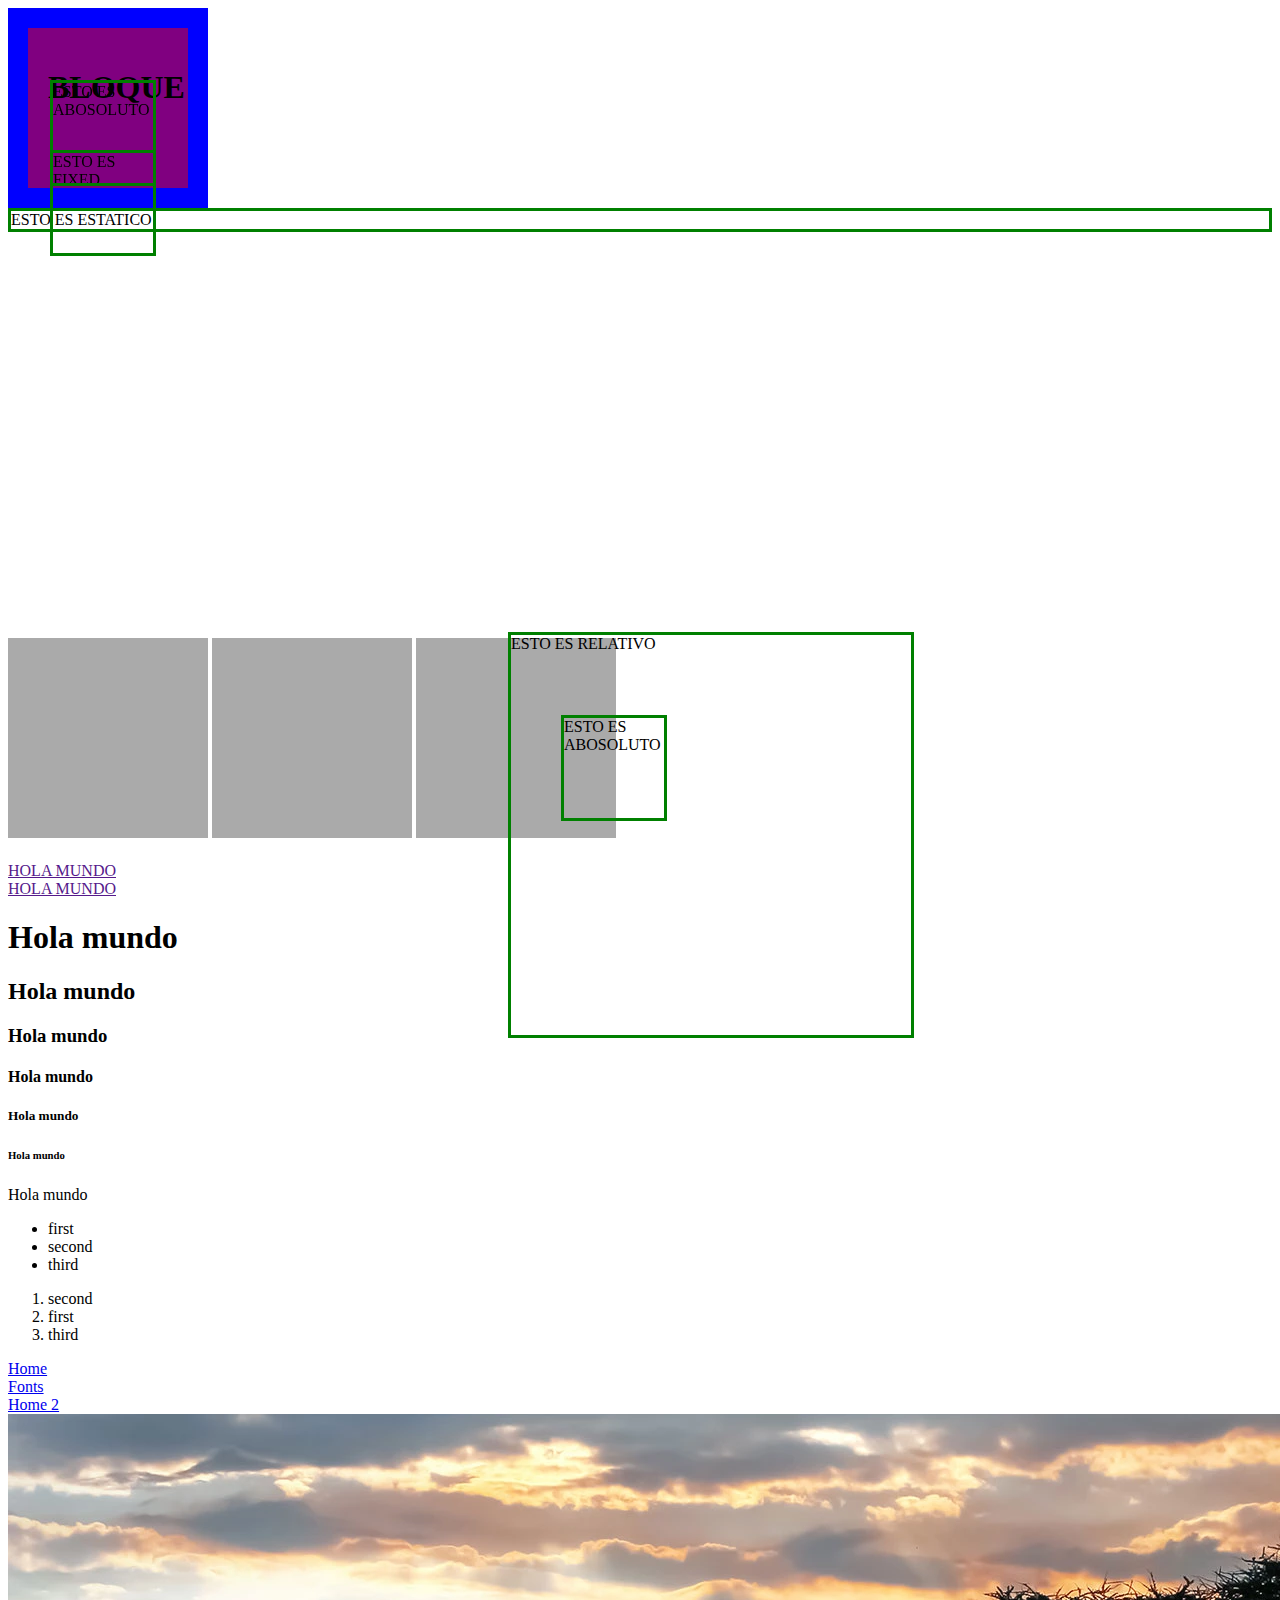
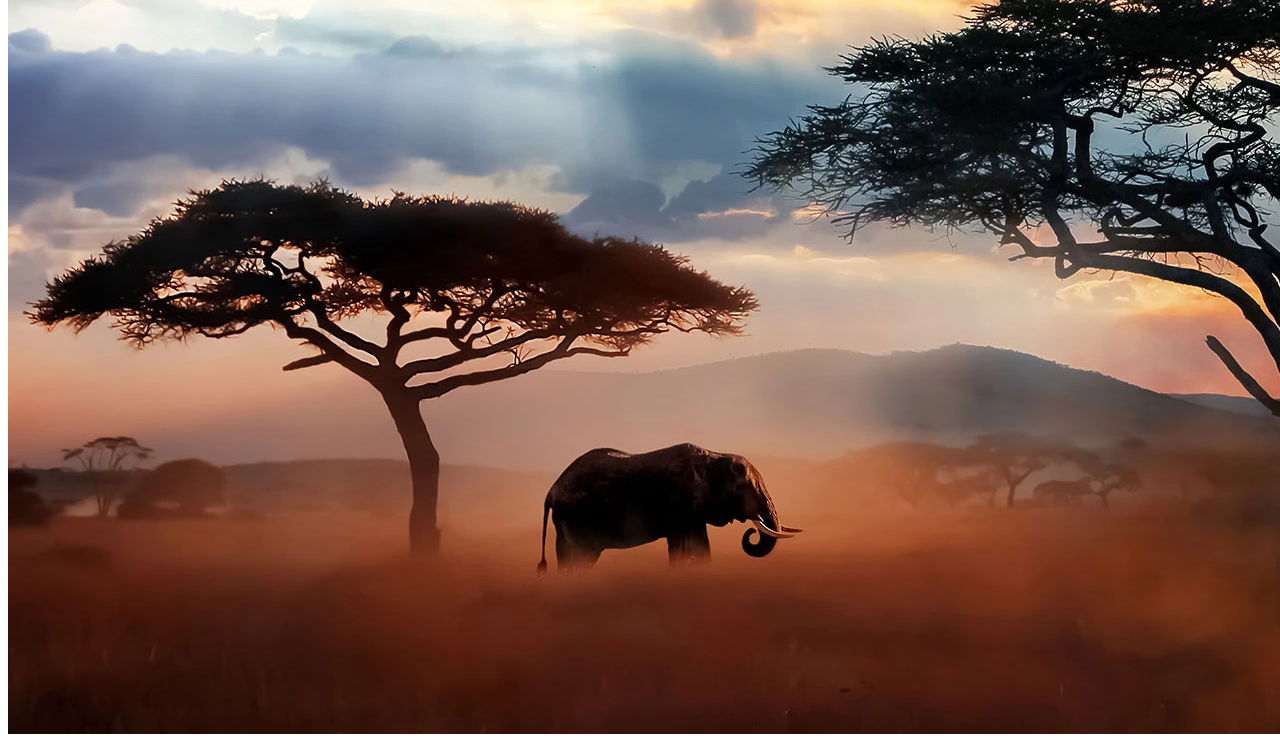
<file: src/main/resources/static/index.html>
<!DOCTYPE html>
<html>

    <!-- head = contiene información se de metada o general de la página web
    El usuario no es capaz de ver lo que se guarda en el head
    Renderizar = es lo que se muestra en la página en si -->
    <head>
        <title>Tienda</title>
        <link rel="stylesheet" href="css/index.css"/>
    </head>

    <!-- SEO (Search Engine Optimization) -->

    <!-- En body va todo lo que va en la pagina en si -->
    <body>

        <!-- Aprendimos Box Model: (content, padding, margin, border) -->
        <div class='block'>
            <h1>BLOQUE</h1>
        </div>
        <!-- Aqui cierra Box-Model -->

        
        <!-- Aprendimos Posicionamiento de etiquetas: (iniciative, static, fixed, absolute) -->
        <div class='static'>ESTO ES ESTATICO</div>

        <div class='relative'>
            ESTO ES RELATIVO
            <div class='absolute'>ESTO ES ABOSOLUTO</div>
        </div>

        <div class='fixed'>ESTO ES FIXED</div>

        <div class='absolute'>ESTO ES ABOSOLUTO</div>
        <!-- Aqui cierra Posicionamiento -->

        
        <!-- Aprendimos sobre Display -->
        <div class="cuadrado"></div>
        <div class="cuadrado"></div>
        <div class="cuadrado"></div>
        <a href="">HOLA MUNDO</a>
        <a href="">HOLA MUNDO</a>
        <!-- Aqui cierra Display -->
        
        
<!--------------------------------------------------------------------------------------------------->

        <!-- Etique div = agrupa = division -->
        <div>
            <!-- Etiquetas h = Heading -->
            <!-- Por html solo debe haber un h1, pero varios h2 etc -->
            <h1>Hola mundo</h1>
            <h2>Hola mundo</h2>
            <h3>Hola mundo</h3>
            <h4>Hola mundo</h4>
            <h5>Hola mundo</h5>
            <h6>Hola mundo</h6>
        </div>

        <!-- Es parecido al div, pero se usa con diferentes metas
        El section es para grupo o infoemcion que tiene sentido en la pagina que se presenta
        El article es lo contrario-->
        <section>
            <!-- Etiqueta p = parrafo -->
            <p>Hola mundo</p>

            <!-- unordered list -->
            <!-- simplmente señala información -->
            <ul>
                <li>first</li>
                <li>second</li>
                <li>third</li>
            </ul>
        </section>

        <!-- order list -->
        <!-- Enumera información -->
        <ol>
            <li>second</li>
            <li>first</li>
            <li>third</li>
        </ol>

        <!-- Etiqueta a = Hyperlink
        Nos redirige
        href = hace referencia al archivo que se quiere redirigir -->
        <a href="home.html">Home</a> <!-- Enlace de tipo relativo -->
        <a href="https://fonts.google.com/knowledge">Fonts</a>
        <a href="home2.html">Home 2</a>

        <!-- Etiqueta img = para imagenes
        Siempre revisar si el navegador soporta el formato de imagen que se quiere usar
        src = fuente / alt = texto alternativo -->
        <img src="images/Ejemplo_1.webp" alt="Este es mi ejemplo"/>

    </body>

</html>
</file>
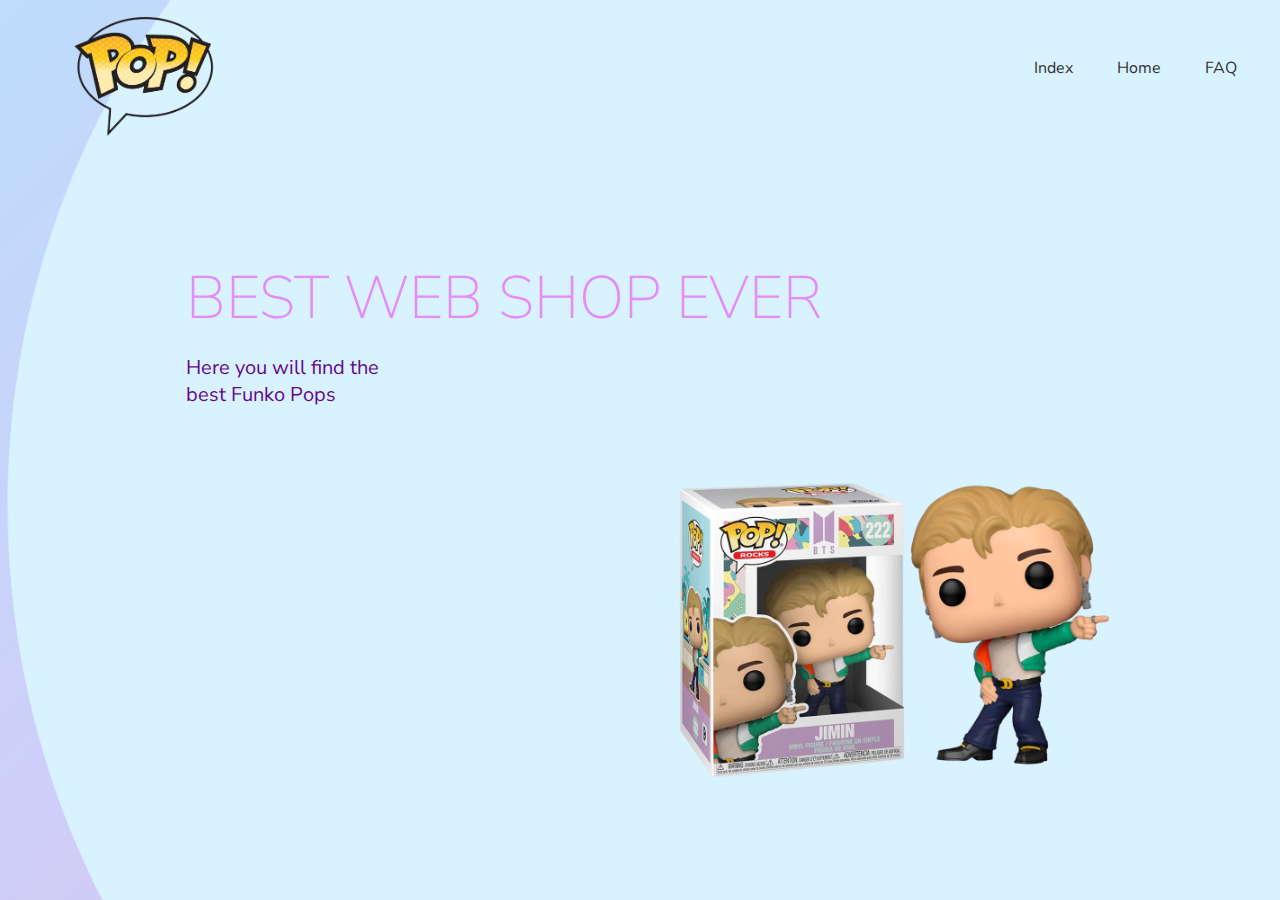
<file: src/main/resources/static/home2.html>
<!DOCTYPE html>

<html>
    <head>
        <title>Home 2</title>
        <link rel="stylesheet" href="css/home2.css"/>
    </head>

    <body>
        <!-- Este DIV tiene todo el CONTENIDO -->
        <div class="container">

            <!-- Este DIV tiene nuestro NAVBAR -->
            <div class="navbar">
                <img class="logo" src="images/PopLogo.png" alt="Este es mi logo"/>

                <!-- NAVIGATION -->
                <nav>
                    <ul>
                        <li> <a href="index.html">Index</a> </li>
                        <li> <a href="home.html">Home</a> </li>
                        <li> <a href="">FAQ</a> </li>
                    </ul>
                </nav>
            </div>

            <!-- Este es nuesto CONTENIDO -->
            <div class="content">
                <div>
                    <h1>BEST WEB SHOP EVER</h1>
                    <p>Here you will find the <br>best Funko Pops</p> <!-- Etiqueta <br> = \n -->
                </div>

                <img class="fondo" src="images/Funko.png" alt="Mi imagen de contenido"/>
            </div>
        </div>
    </body>
</html>
</file>
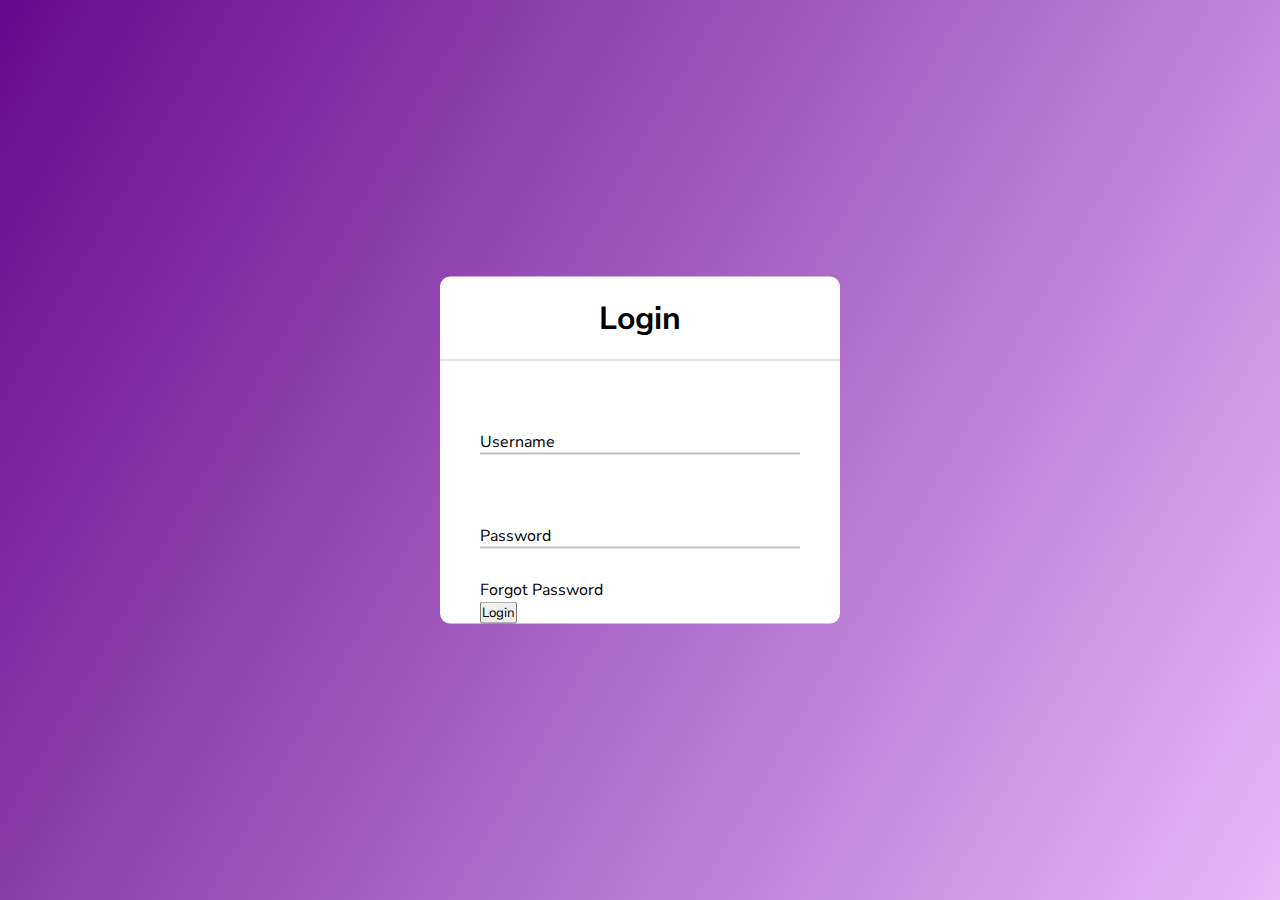
<file: src/main/resources/static/login.html>
<!DOCTYPE html>

<html>
    <head>
        <title>Login</title>
        <link rel="stylesheet" href="css/login.css"/>
    </head>
    
    <body>
        <div class="center">
            <h1>Login</h1>
            <form method="post"> <!-- Formulario -->
                
                <div class="txt_field">
                    <input type="text" required> <!-- Etiqueta para que pedir datos -->
                    <label>Username</label> <!-- Interactua o informa al usuario  -->
                </div>
                
                <div class="txt_field">
                    <input type="password" required>
                    <label>Password</label>
                </div>
                
                <div class="pass">Forgot Password</div>
                <input type="submit" value="Login">
            </form>
        </div>
    </body>
    
</html>
</file>
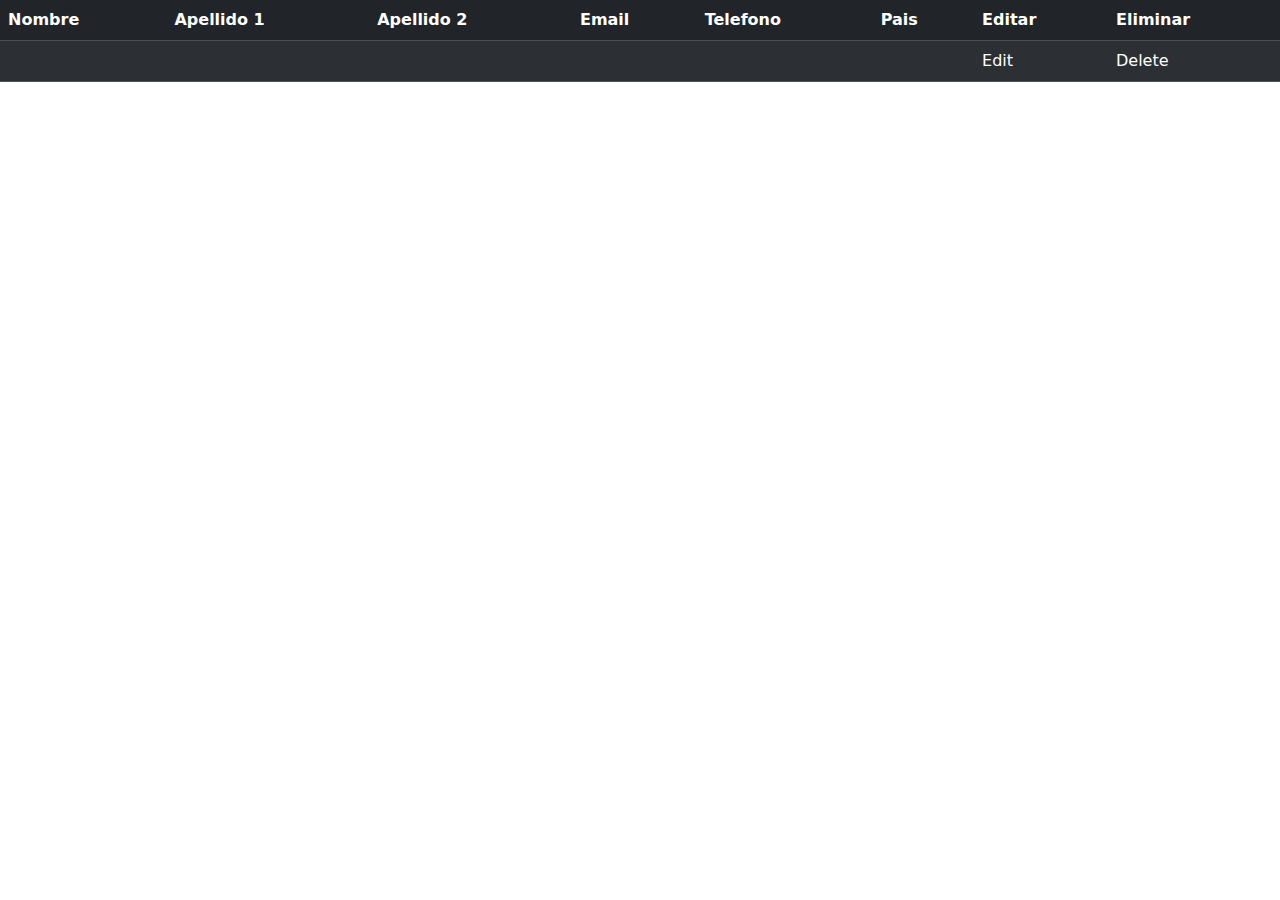
<file: src/main/resources/templates/buscar.html>
<!DOCTYPE html>

<html xmlns:th="http://www.thymeleaf.org">
    <head>
        <title>Busqueda</title>
        <meta charset="UTF-8">
        <meta name="viewport" content="width=device-width, initial-scale=1.0">
        <link href="https://cdn.jsdelivr.net/npm/bootstrap@5.0.0/dist/css/bootstrap.min.css" rel="stylesheet">
        <script src="https://cdn.jsdelivr.net/npm/bootstrap@5.0.1/dist/js/bootstrap.min.js" integrity="sha384-Atwg2Pkwv9vp0ygtn1JAojH0nYbwNJLPhwyoVbhoPwBhjQPR5VtM2+xf0Uwh9KtT" crossorigin="anonymous"></script>
    </head>

    <body>
        <table class="table table-dark table-striped">
            <thead class="thead-dark">
                <tr>
                    <!-- table row -->                    
                    <th scope="col">Nombre</th>
                    <!-- table heading -->                    
                    <th scope="col">Apellido 1 </th>
                    <th scope="col">Apellido 2 </th>
                    <th scope="col">Email </th>
                    <th scope="col">Telefono </th>
                    <th scope="col">Pais</th>
                    <th scope="col">Editar </th>
                    <th scope="col">Eliminar </th>
                </tr>
            </thead>
            <tbody>
            <th:block th:each="user : ${personas}">
                <tr>
                    <td th:text="${user.getNombre}"></td>
                    <td th:text="${user.getApellido1}"></td>
                    <td th:text="${user.getApellido2}"></td>
                    <td th:text="${user.getEmail}"></td>
                    <td th:text="${user.getTelefono}"></td>
                    <td th:text="${user.getPais.getPais}"></td>
                    <td><a th:href="@{/editPersona/{id}(id=${user.getId})}">Edit</a></td>
                    <td><a th:href="@{/delete/{id}(id=${user.getId})}">Delete</a></td>
                </tr>
            </th:block>
        </tbody>
    </table>
</body>
</html>
</file>
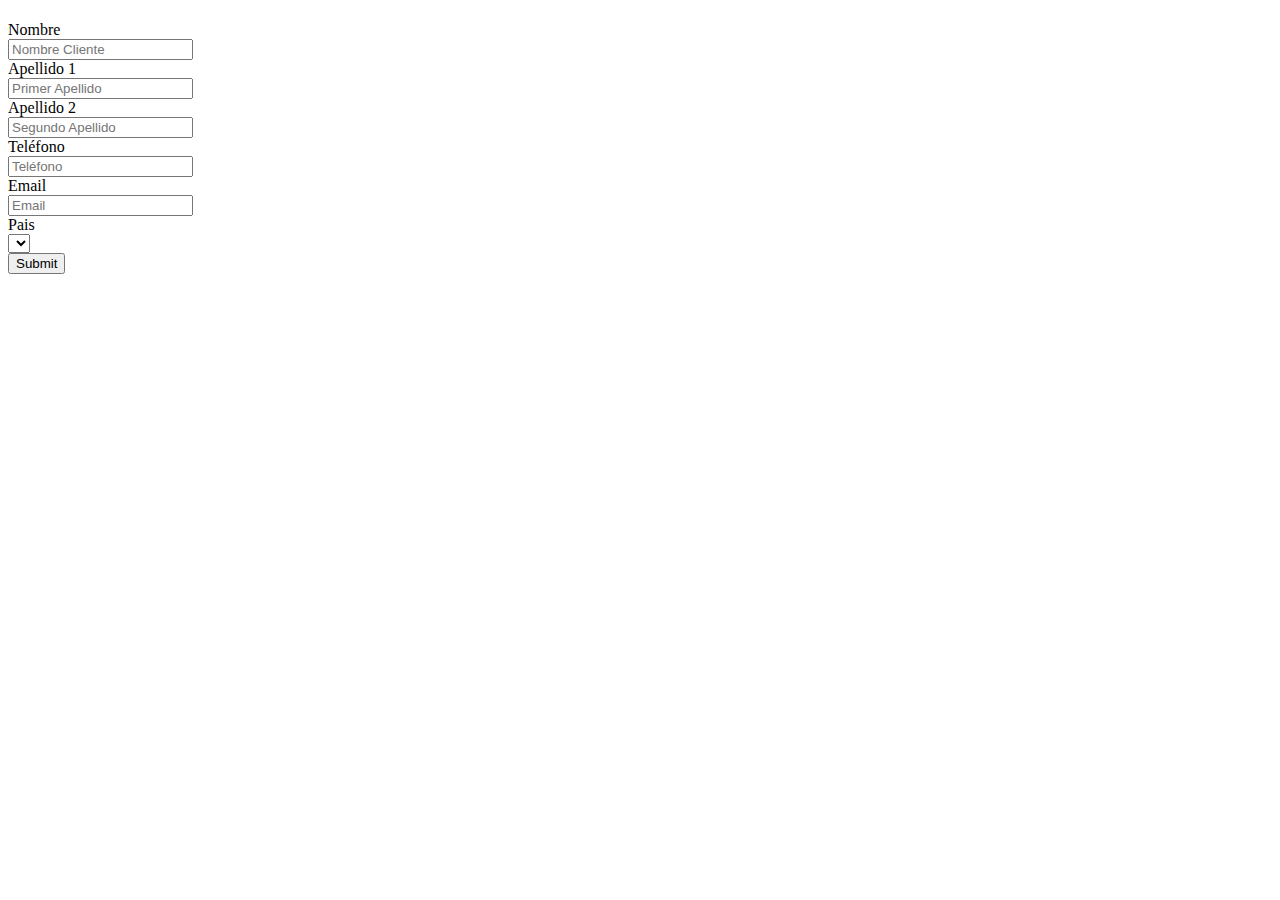
<file: src/main/resources/templates/crear.html>
<!DOCTYPE html>

<html xmlns:th="http://www.thymeleaf.org">
    
    <!-- th:replace: llama al codigo del fragment segun su parametro -->
    <head th:replace="plantilla/template::head"></head>

    <body>
        <h1 th:text="#{cliente.titulo}"></h1>

        <!-- Se reutiliza el navbar definido en .platilla/template.html -->
        <header th:replace="plantilla/template::header"></header>

        <div class="container">
            <div class="card-header bg-black text-white"> </div>
            <div class="card-body">

                <!-- Esto es un formulario -->
                <div class="container">
                    <form th:object="${persona}"
                          th:action="@{/save}"
                          method="POST"
                          >

                        <!-- Para que si reconozca el ID -->
                        <input type="hidden" th:field="*{id}">

                        <div class="form-group mb-3 row"> 
                            <label class="col-md-2 col-form-label" for="nombre">Nombre</label>
                            <div class="col-sm-10"> 
                                <input type="text" class="form-control form-control-sm col-md-6" 
                                       th:field="*{nombre}" placeholder="Nombre Cliente" 
                                       id="nombres" aria-describedby="emailHelp"> 
                            </div>
                        </div>

                        <div class="form-group mb-3 row"> 
                            <label class="col-md-2 col-form-label" for="apellido1">Apellido 1</label>
                            <div class="col-sm-10"> 
                                <input type="text" class="form-control form-control-sm col-md-6" 
                                       th:field="*{apellido1}" placeholder="Primer Apellido" 
                                       id="apellido1" aria-describedby="emailHelp"> 
                            </div>
                        </div>

                        <div class="form-group mb-3 row"> 
                            <label class="col-md-2 col-form-label" for="apellido2">Apellido 2</label>
                            <div class="col-sm-10"> 
                                <input type="text" class="form-control form-control-sm col-md-6" 
                                       th:field="*{apellido2}" placeholder="Segundo Apellido" 
                                       id="apellido2" aria-describedby="emailHelp"> 
                            </div>
                        </div>

                        <div class="form-group mb-3 row"> 
                            <label class="col-md-2 col-form-label" for="telefono">Teléfono</label>
                            <div class="col-sm-10"> 
                                <input type="text" class="form-control form-control-sm col-md-6" 
                                       th:field="*{telefono}" placeholder="Teléfono" 
                                       id="telefono" aria-describedby="emailHelp"> 
                            </div>
                        </div>

                        <div class="form-group mb-3 row"> 
                            <label class="col-md-2 col-form-label" for="email">Email</label>
                            <div class="col-sm-10"> 
                                <input type="text" class="form-control form-control-sm col-md-6" 
                                       th:field="*{email}" placeholder="Email" 
                                       id="email" aria-describedby="emailHelp"> 
                            </div>
                        </div>

                        <div class="form-group mb-3 row"> 
                            <label class="col-md-2 col-form-label" for="paises">Pais</label>
                            <div class="col-sm-10"> 
                                <select th:field="*{pais}" 
                                        class="form-control form-control-sm col-md-6"
                                        id="pais" aria-describedby="emailHelp">
                                    <option th:each="x:${paises}"
                                            th:value="${x.id}"
                                            th:text="${x.pais}">         
                                </select>
                            </div>
                        </div>

                        <button type="sutmit" class="btn btn-primary" value="Guardar">Submit</button>

                    </form>
                </div>
            </div>
        </div>

        <!-- Se reutiliza el footer definido en .platilla/template.html -->
        <footer th:replace="plantilla/template::footer"></footer>

    </body>
</html>
</file>
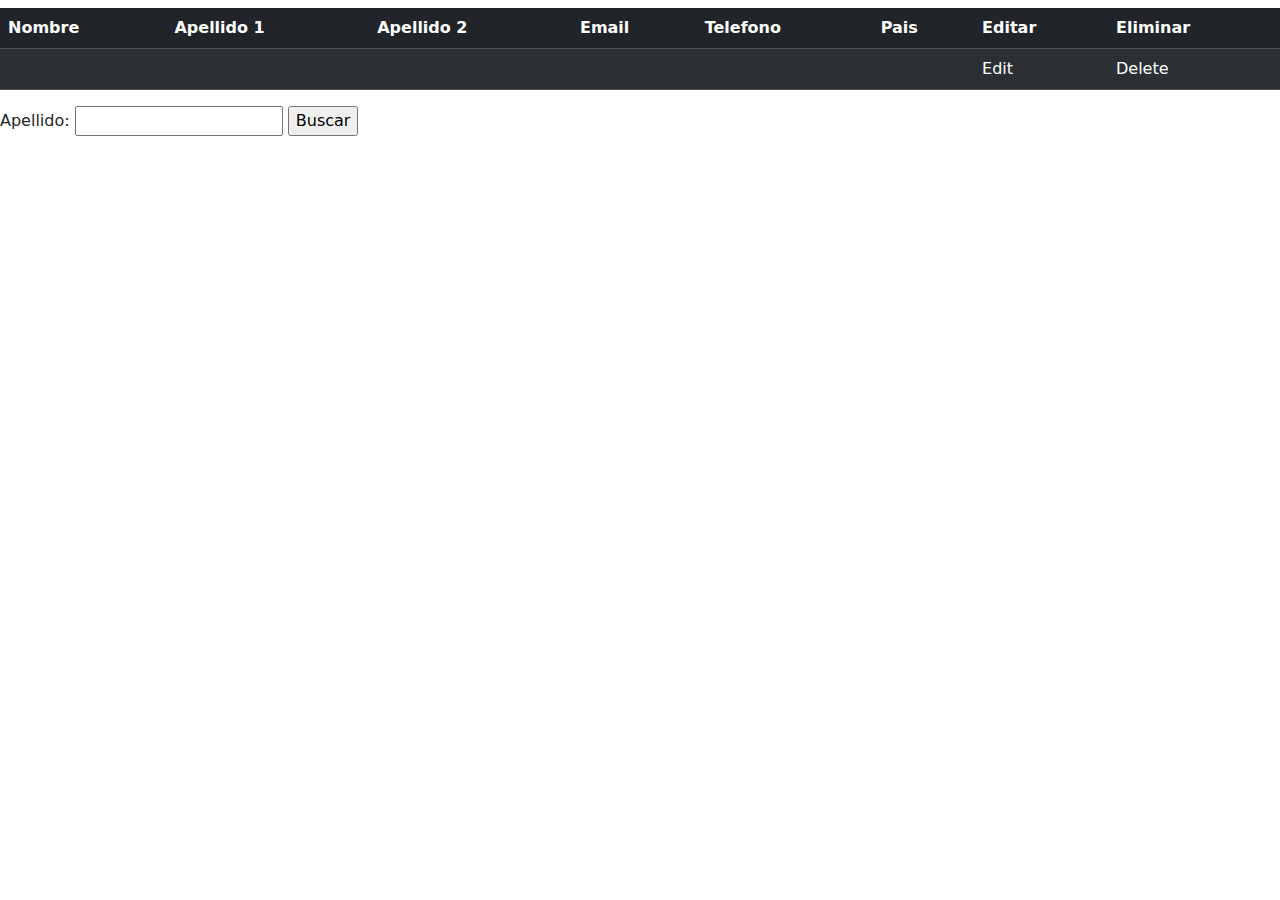
<file: src/main/resources/templates/personas.html>
<!DOCTYPE html>

<html xmlns:th="http://www.thymeleaf.org">
    <head>
        <title>Mi Tienda</title>
        <meta charset="UTF-8">
        <meta name="viewport" content="width=device-width, initial-scale=1.0">
        <link href="https://cdn.jsdelivr.net/npm/bootstrap@5.0.0/dist/css/bootstrap.min.css" rel="stylesheet">
        <script src="https://cdn.jsdelivr.net/npm/bootstrap@5.0.1/dist/js/bootstrap.min.js" integrity="sha384-Atwg2Pkwv9vp0ygtn1JAojH0nYbwNJLPhwyoVbhoPwBhjQPR5VtM2+xf0Uwh9KtT" crossorigin="anonymous"></script>
    </head>
    <body>


        <!-- <h1 th:text="${titulo}"></h1> -->
        <h1 th:text="#{cliente.titulo}"></h1>
        <table class="table table-dark table-striped">

            <thead class="thead-dark">
                <tr> <!-- table row -->
                    <th scope="col">Nombre</th> <!-- table heading -->
                    <th scope="col">Apellido 1 </th>
                    <th scope="col">Apellido 2 </th>
                    <th scope="col">Email </th>
                    <th scope="col">Telefono </th>
                    <th scope="col">Pais</th>
                    <th scope="col">Editar </th>
                    <th scope="col">Eliminar </th>
                </tr>
            </thead>

            <tbody> <!-- Para escribir en la tabla -->
            <th:block th:each="user : ${personas}">
                <tr>
                    <td th:text="${user.getNombre}"> </td>
                    <td th:text="${user.getApellido1}"> </td>
                    <td th:text="${user.getApellido2}"> </td>
                    <td th:text="${user.getEmail}"> </td>
                    <td th:text="${user.getTelefono}"> </td>
                    <td th:text="${user.getPais.getPais}"> </td>
                    <td> 
                        <a th:href="@{/editPersona/{id}(id=${user.getId})}">Edit</a> 
                    </td>
                    <td> 
                        <a th:href="@{/delete/{id}(id=${user.getId})}">Delete</a> 
                    </td>
                </tr>
            </th:block>
        </tbody>
    </table>

    <form action="/buscar" method="get">
        <label for="apellido1">Apellido:</label>
        <input type="text" id="apellido1" name="apellido1">
        <input type="submit" value="Buscar">
    </form>
</body>
</html>
</file>
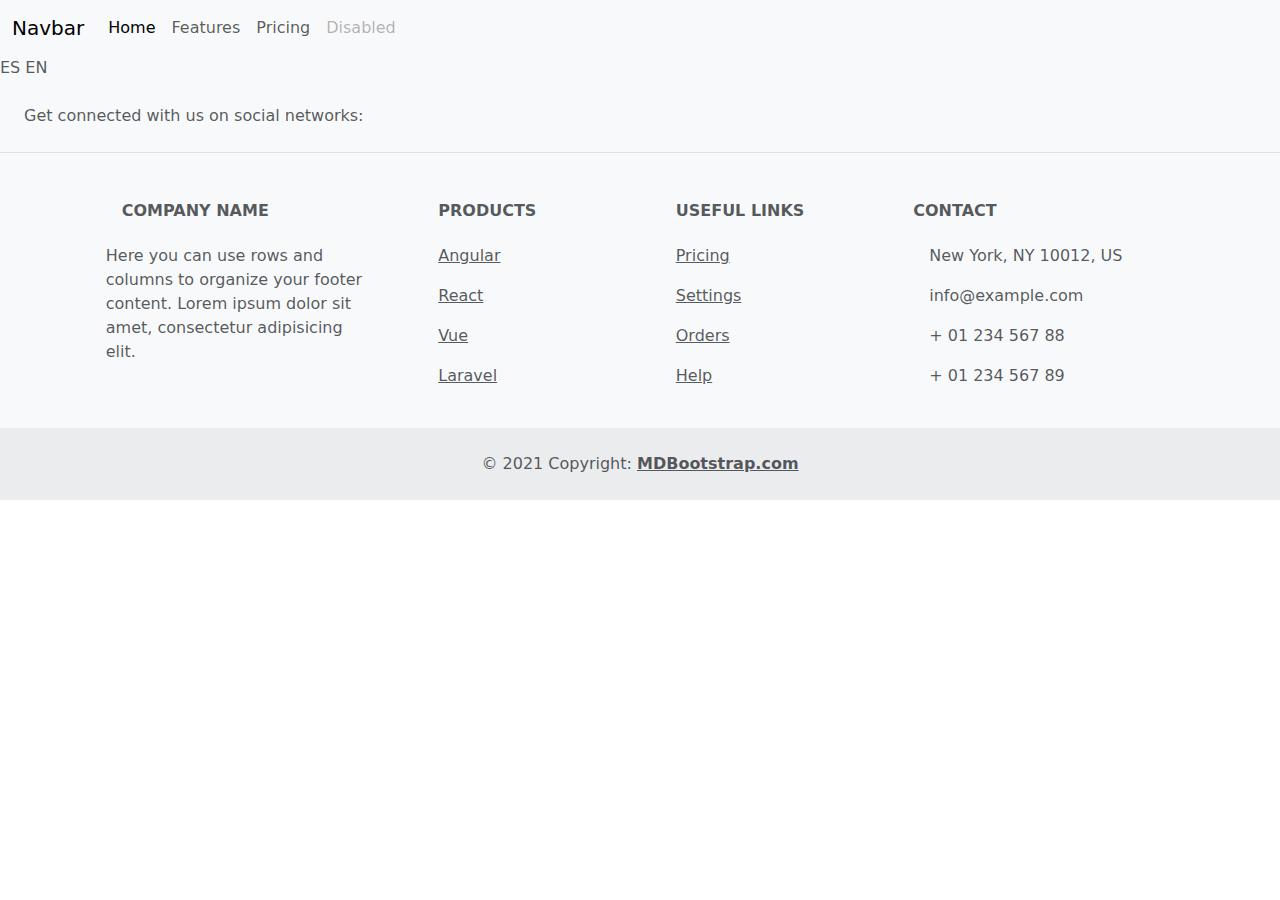
<file: src/main/resources/templates/plantilla/template.html>
<!DOCTYPE html>

<html xmlns:th="http://www.thymeleaf.org">
    <head th:fragment="head"> <!-- Todo el fragmento de codigo se va a llamar head -->
        <title>Mi Tienda</title>
        <meta charset="UTF-8">
        <meta name="viewport" content="width=device-width, initial-scale=1.0">
        <link href="https://cdn.jsdelivr.net/npm/bootstrap@5.0.0/dist/css/bootstrap.min.css" rel="stylesheet">
        <script src="https://cdn.jsdelivr.net/npm/bootstrap@5.0.1/dist/js/bootstrap.min.js" integrity="sha384-Atwg2Pkwv9vp0ygtn1JAojH0nYbwNJLPhwyoVbhoPwBhjQPR5VtM2+xf0Uwh9KtT" crossorigin="anonymous"></script>
    </head>

    <body>

        <!-- NAV BAR -->
        <header th:fragment="header">
            <nav class="navbar navbar-expand-lg bg-body-tertiary">
                <div class="container-fluid">
                    <a class="navbar-brand" href="#">Navbar</a>
                    <button class="navbar-toggler" type="button" data-bs-toggle="collapse" data-bs-target="#navbarNav" aria-controls="navbarNav" aria-expanded="false" aria-label="Toggle navigation">
                        <span class="navbar-toggler-icon"></span>
                    </button>
                    <div class="collapse navbar-collapse" id="navbarNav">
                        <ul class="navbar-nav">
                            <li class="nav-item">
                                <a class="nav-link active" aria-current="page" href="#">Home</a>
                            </li>
                            <li class="nav-item">
                                <a class="nav-link" href="#">Features</a>
                            </li>
                            <li class="nav-item">
                                <a class="nav-link" href="#">Pricing</a>
                            </li>
                            <li class="nav-item">
                                <a class="nav-link disabled">Disabled</a>
                            </li>
                        </ul>
                    </div>
                </div>
            </nav>
        </header>

        <!-- FOOTER -->
        <footer th:frament="footer" class="text-center text-lg-start bg-light text-muted">
            
            <!-- Primera Manera (No me funciona)
            <a th:href="@{/(lang=es)}">ESPAÑOL</a>
            <a th:href="@{/(lang=en)}">ENGLISH</a>
            -->

            <!-- Segunda manera -->
            <a th:with="urlBuilder=${T(org.springframework.web.servlet.support.ServletUriComponentsBuilder).fromCurrentRequest()}"
               th:href="${urlBuilder.replaceQueryParam('lang','es').toUriString()}">ES</a>
            <a th:with="urlBuilder=${T(org.springframework.web.servlet.support.ServletUriComponentsBuilder).fromCurrentRequest()}"
               th:href="${urlBuilder.replaceQueryParam('lang','en').toUriString()}">EN</a>
            

            <!-- Section: Social media -->
            <section class="d-flex justify-content-center justify-content-lg-between p-4 border-bottom">
                <!-- Left -->
                <div class="me-5 d-none d-lg-block">
                    <span>Get connected with us on social networks:</span>
                </div>
                <!-- Left -->

                <!-- Right -->
                <div>
                    <a href="" class="me-4 text-reset">
                        <i class="fab fa-facebook-f"></i>
                    </a>
                    <a href="" class="me-4 text-reset">
                        <i class="fab fa-twitter"></i>
                    </a>
                    <a href="" class="me-4 text-reset">
                        <i class="fab fa-google"></i>
                    </a>
                    <a href="" class="me-4 text-reset">
                        <i class="fab fa-instagram"></i>
                    </a>
                    <a href="" class="me-4 text-reset">
                        <i class="fab fa-linkedin"></i>
                    </a>
                    <a href="" class="me-4 text-reset">
                        <i class="fab fa-github"></i>
                    </a>
                </div>
                <!-- Right -->
            </section>
            <!-- Section: Social media -->

            <!-- Section: Links  -->
            <section class="">
                <div class="container text-center text-md-start mt-5">
                    <!-- Grid row -->
                    <div class="row mt-3">
                        <!-- Grid column -->
                        <div class="col-md-3 col-lg-4 col-xl-3 mx-auto mb-4">
                            <!-- Content -->
                            <h6 class="text-uppercase fw-bold mb-4">
                                <i class="fas fa-gem me-3"></i>Company name
                            </h6>
                            <p>
                                Here you can use rows and columns to organize your footer content. Lorem ipsum
                                dolor sit amet, consectetur adipisicing elit.
                            </p>
                        </div>
                        <!-- Grid column -->

                        <!-- Grid column -->
                        <div class="col-md-2 col-lg-2 col-xl-2 mx-auto mb-4">
                            <!-- Links -->
                            <h6 class="text-uppercase fw-bold mb-4">
                                Products
                            </h6>
                            <p>
                                <a href="#!" class="text-reset">Angular</a>
                            </p>
                            <p>
                                <a href="#!" class="text-reset">React</a>
                            </p>
                            <p>
                                <a href="#!" class="text-reset">Vue</a>
                            </p>
                            <p>
                                <a href="#!" class="text-reset">Laravel</a>
                            </p>
                        </div>
                        <!-- Grid column -->

                        <!-- Grid column -->
                        <div class="col-md-3 col-lg-2 col-xl-2 mx-auto mb-4">
                            <!-- Links -->
                            <h6 class="text-uppercase fw-bold mb-4">
                                Useful links
                            </h6>
                            <p>
                                <a href="#!" class="text-reset">Pricing</a>
                            </p>
                            <p>
                                <a href="#!" class="text-reset">Settings</a>
                            </p>
                            <p>
                                <a href="#!" class="text-reset">Orders</a>
                            </p>
                            <p>
                                <a href="#!" class="text-reset">Help</a>
                            </p>
                        </div>
                        <!-- Grid column -->

                        <!-- Grid column -->
                        <div class="col-md-4 col-lg-3 col-xl-3 mx-auto mb-md-0 mb-4">
                            <!-- Links -->
                            <h6 class="text-uppercase fw-bold mb-4">Contact</h6>
                            <p><i class="fas fa-home me-3"></i> New York, NY 10012, US</p>
                            <p>
                                <i class="fas fa-envelope me-3"></i>
                                info@example.com
                            </p>
                            <p><i class="fas fa-phone me-3"></i> + 01 234 567 88</p>
                            <p><i class="fas fa-print me-3"></i> + 01 234 567 89</p>
                        </div>
                        <!-- Grid column -->
                    </div>
                    <!-- Grid row -->
                </div>
            </section>
            <!-- Section: Links  -->

            <!-- Copyright -->
            <div class="text-center p-4" style="background-color: rgba(0, 0, 0, 0.05);">
                © 2021 Copyright:
                <a class="text-reset fw-bold" href="https://mdbootstrap.com/">MDBootstrap.com</a>
            </div>
            <!-- Copyright -->
        </footer>
        <!-- Footer -->

    </body>
</html>
</file>
<file: src/main/resources/static/css/index.css>
/* 
box-sixing: content-box border-box
*/

.block{
    background-color: purple;
    border: 20px solid blue;
    padding: 20px;
    width: 200px;
    height: 200px;
    box-sizing: border-box;
}

.static{
    position: static;
    border: 3px solid green;
    top: 400px;
    left: 500px;
}

.relative{
    position: relative;
    border: 3px solid green;
    top: 400px;
    left: 500px;
    width: 400px;
    height: 400px;
}

.fixed{
    position: fixed;
    border: 3px solid green;
    top: 150px;
    left: 50px;
    width: 100px;
    height: 100px;
}

.absolute{
    position: absolute;
    border: 3px solid green;
    top: 80px;
    left: 50px;
    width: 100px;
    height: 100px;
}

.cuadrado{
    width: 200px;
    height: 200px;
    background: #aaa;
    margin-bottom: 20px;
    display: inline-block; /*Para que unicamente abarque el tamaño de la figura*/
    
}

a{
   display: block; 
}
</file>
<file: src/main/resources/static/css/home2.css>
@import url('https://fonts.googleapis.com/css2?family=Nunito+Sans:wght@200&display=swap');

*{
    margin: 0;
    padding: 0;
    font-family: 'Nunito Sans', sans-serif;
}

.container{
    height: 100vh;
    width: 100%;
    background-image: url(../images/background.png);
    background-position: center;
    background-size: cover; /*Renderiza al tamaño del DIV*/
    padding-left: 5%;
    box-sizing: border-box;
    position: relative;
}

.navbar{
    width: 100%;
    height: 15vh;
    margin: auto; /*Centra los elementos*/
    align-items: center;
    display: flex; /*Hablita nuevas propiedades*/
}

.logo{
    width: 160px;
    cursor: pointer; /*Cambia la reaccion del cursor sobre la imagen*/
    margin-top: 20px;
}

nav{
    padding-left: 60px;
    display: inline-block;
    position: relative;
    left: 60%; /*Si unicamente se coloca esto sin position no funciona, 
               ya que la posiscion de las etiquetas por defecto son static*/
}

nav ul li{
    display: inline-block;
    list-style: none; /*Quita o modifica los puntos del ul*/
    margin: 0px 20px; /*Primero (0px) izquierda y derecha, segundo (20px) arriba y abajo*/
}

nav ul li a{
    text-decoration: none; /*Quita la linea de abajo de los links*/
    color: #333;
}

.content h1{ /*Indica que unicamente aplican los cambios a los h1 del content*/
    font-size: 60px;
    font-weight: 100;
    margin-top: 24px;
    margin-bottom: 15px;
    color: #E68BFA;
}

.content p{
    font-size: 20px;
    color: #65098C;
}

.content{
    margin-top: 10%;
    margin-left: 10%;
}

.fondo{
    height: 50%;
    position: absolute;
    bottom: 50px;
    right: 160px;
}
</file>
<file: src/main/resources/static/css/login.css>
@import url('https://fonts.googleapis.com/css2?family=Nunito+Sans:wght@200&display=swap');

*{
    margin: 0;
    padding: 0;
    font-family: 'Nunito Sans', sans-serif;
    box-sizing: border-box;
}

body{   
    background: linear-gradient(120deg, #65098C, #E6B9FA); /*Crea un degradado entre los colores*/
    height: 100vh;
}

.center{
    position: absolute;
    top: 50%;
    left: 50%;
    transform: translate(-50%, -50%); /*Permite mover, transladar o rotar las etiquetas*/
    width: 400px;
    background: white;
    border-radius: 10px; /*Redondea las esquinas de un cuadrado*/
}

.center h1{
    text-align: center;
    padding: 20px 0;
    border-bottom: 1px solid silver;
}

.center form{
    padding: 0 40px;
    box-sizing: border-box;
}

form .txt_field{
    position: relative;
    border-bottom: 2px solid silver;
    margin: 30px 0;
}

.txt_field input{
    width: 100%;
    padding: 0 5px;
    height: 40px;
    font-size: 16px;
    border: none;
    background: none;
}
</file>
